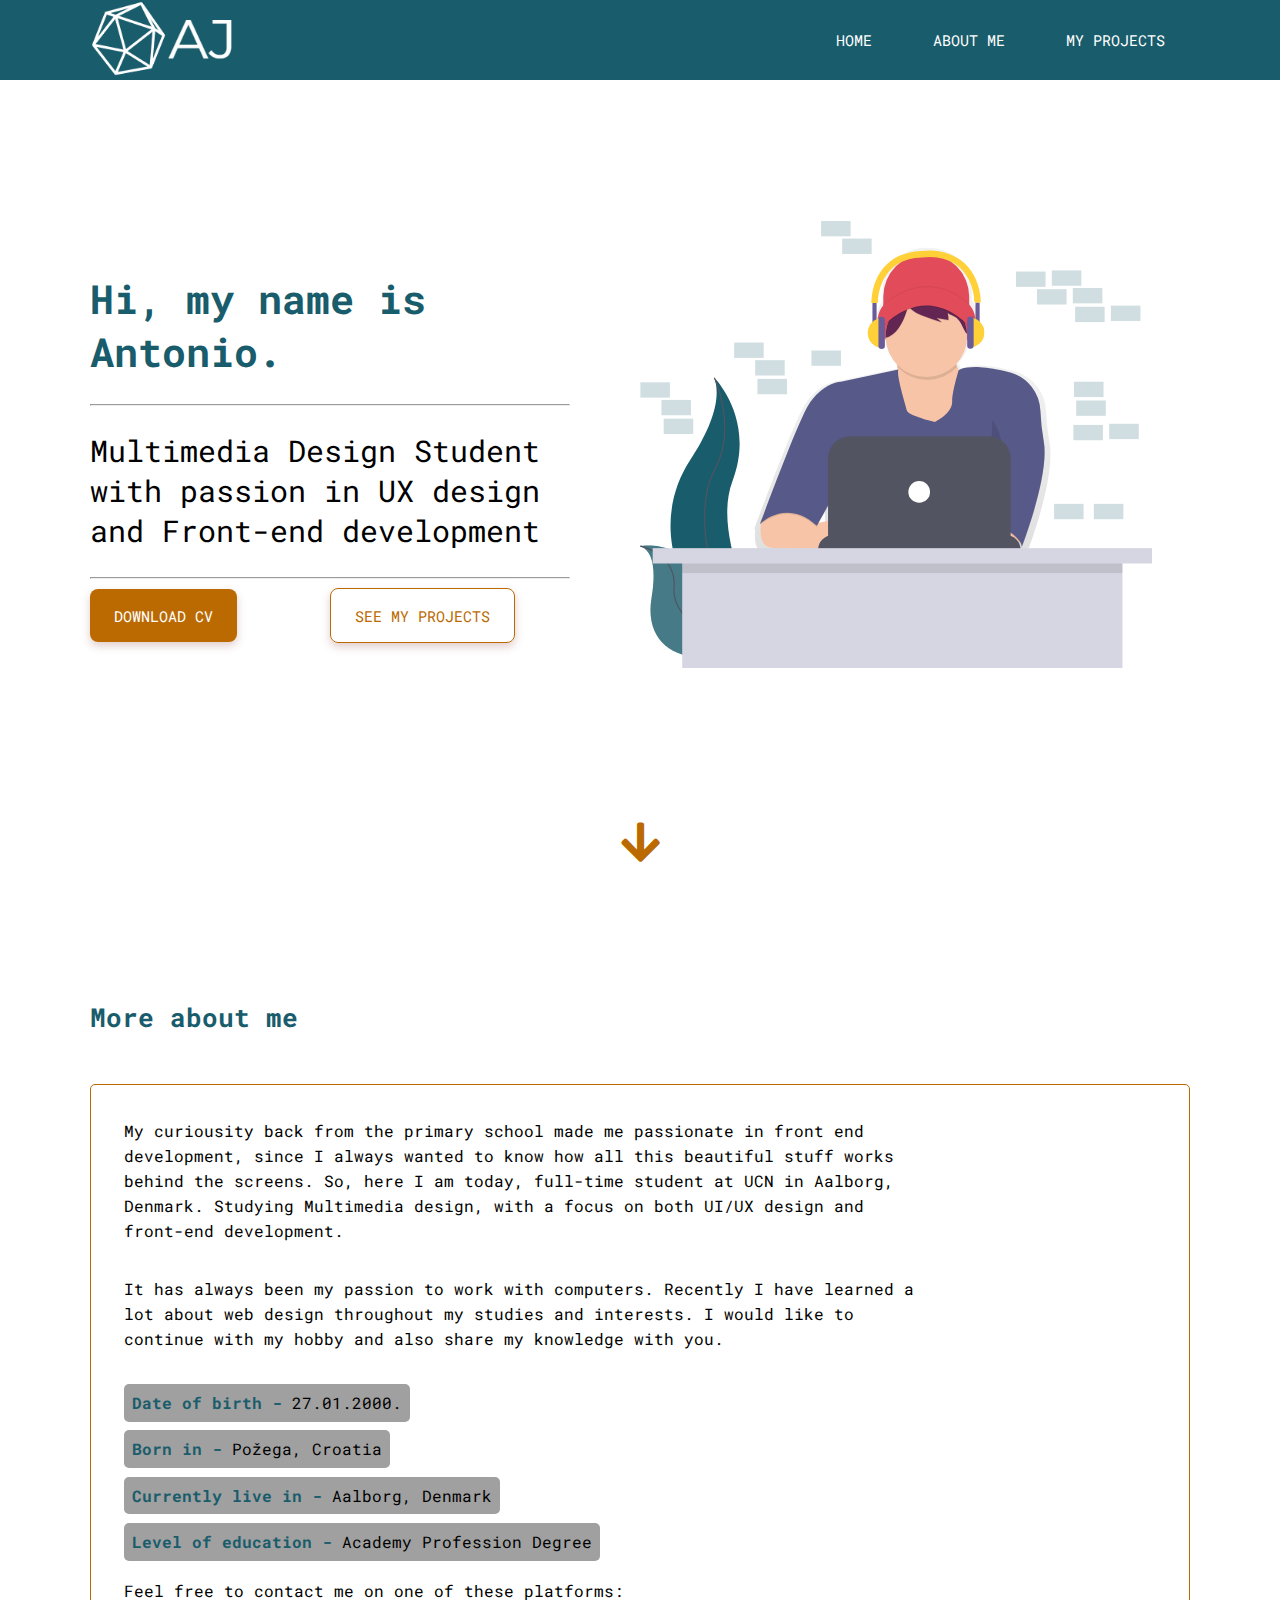
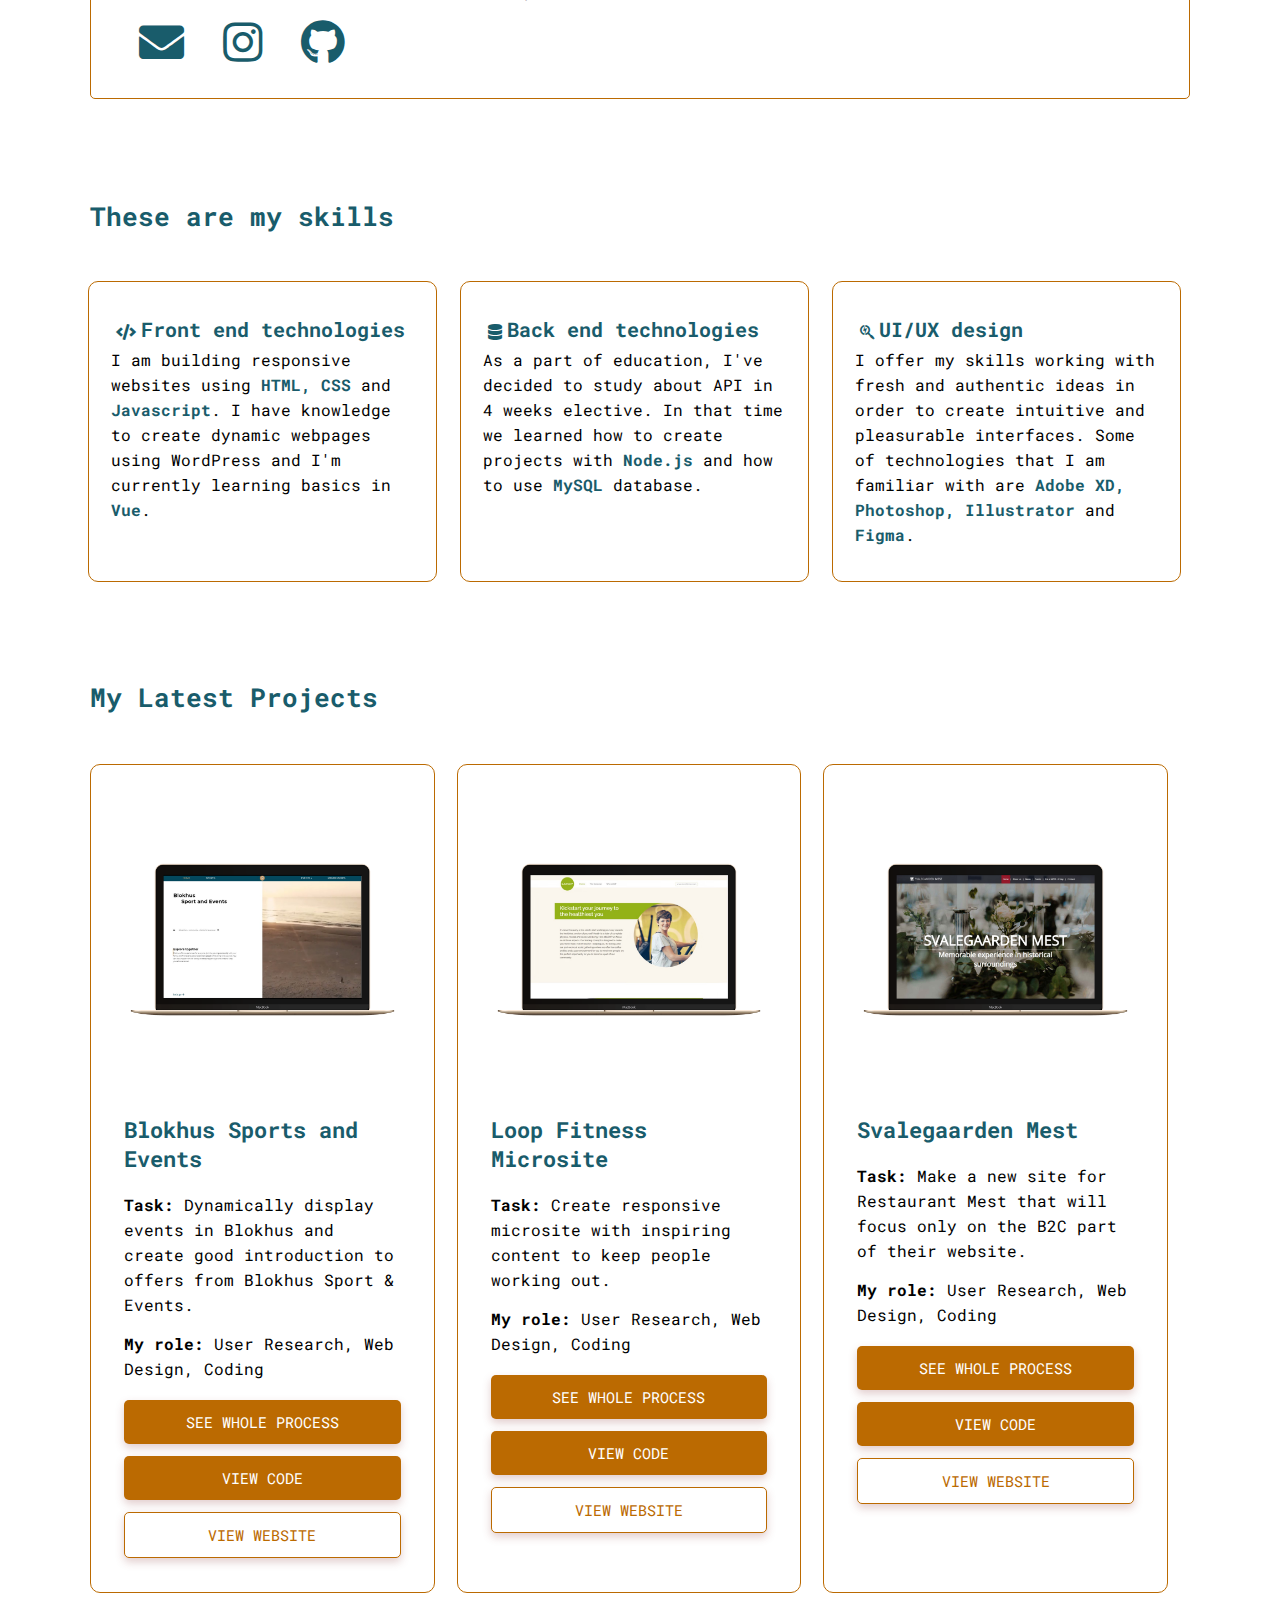
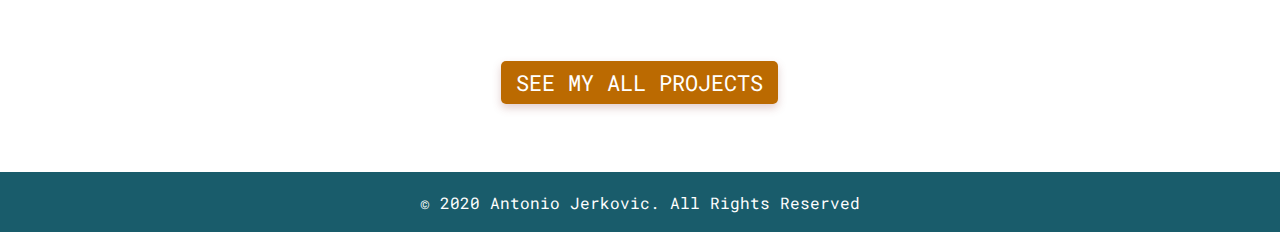
<file: index.html>
<!DOCTYPE html>
<html lang="en">

<head>
  <meta charset="UTF-8" />
  <meta name="viewport" content="width=device-width, initial-scale=1.0" />
  <meta name="description"
    content="Specializing in responsive designs, custom and dynamic web solutions with the help of HTML5, CSS3, JavaScript and WordPress!" />
  <link rel="shortcut icon" href="assets/images/tablogo.png" type="image/x-icon" width="16" height="16">
  <link href="https://fonts.googleapis.com/css2?family=Roboto+Mono&display=swap" rel="stylesheet" />
  <link href="https://fonts.googleapis.com/css2?family=Russo+One&display=swap" rel="stylesheet" />
  <link rel="stylesheet" href="assets/styles/all.css" type="text/css" />
  <link rel="stylesheet" href="assets/styles/styles.css" />
  <script src="assets/scripts/main.js" defer></script>
  <link href="https://fonts.googleapis.com/css?family=Open+Sans&display=swap" rel="stylesheet" />
  <title>Antonio | portfolio</title>
</head>

<body>
  <header>
    <div id="menuButtonWrapper"><a class="btn" onclick="menuOn();return false" href="#"><i
          class="fas fa-bars fa-2x"></i></a></div>
    <nav>
      <div id="menuCloseButtonWrapper"><a class="btn btn2" onclick="menuOff();return false" href="#"><i
            class="fas fa-bars fa-2x"></i></a></div>
      <div class="flex nav_space">
        <ul class="logodiv">
          <li class="logo"> <a href="index.html"> <img src="assets/images/logo.png" alt="logo"></a></li>
        </ul>
        <ul>
          <li class="pc_none"><a href="index.html"> <img src="assets/images/logo.png" alt="logo"></a></li>
          <li><a class="active" href="index.html">Home</a></li>
          <li class="mobile_none"><a href="index.html#about_me">about me</a></li>
          <li class="mobile_none"><a href="index.html#my_latest_projects">my projects</a>
            <ul>
              <li><a href="blokhus_project.html">Blokhus</a></li>
              <li><a href="loop_project.html">Loop Microsite</a></li>
              <li><a href="svale_project.html">Svalegaarden Mest</a></li>
              <li><a href="forum_project.html">Forex Forum</a></li>
            </ul>
          </li>
          <li class="pc_none"><a href="projects.html">my projects</a>
          </li>
        </ul>
      </div>
    </nav>
    <div class="flex">

      <section class="hero">
        <h1>Hi, my name is Antonio.</h1>
        <hr class="hr1" />
        <p>
          Multimedia Design Student with passion in UX design and Front-end
          development
        </p>
        <hr class="hr1" />
        <div class="hero_buttons_container flex">
          <div class="button_hero">
            <a class="download_cv_button cv_btn_hover" target="blank" href="assets/images/Antonio_CV.pdf">Download
              CV</a>
          </div>
          <div class="button_hero button_hero2">
            <a class="see_my_projects_button" href="index.html#my_latest_projects">See my projects</a>
          </div>
        </div>
      </section>
      <section class="hero_image">
        <img src="assets/images/heronew.svg" alt="">
      </section>
    </div>
    <div class="arrow-wrapper">
      <a href="#about_me">
        <i id="arrow-down-pause" class="fas fa-arrow-down fa-3x"></i>
      </a>
    </div>
  </header>
  <main>
    <section class="about_me" id="about_me">
      <h2>More about me</h2>
      <div class="about_me_info">
        <p class="about_me_intro">
          My curiousity back from the primary school made me passionate in
          front end development, since I always wanted to know how all this
          beautiful stuff works behind the screens. So, here I am today,
          full-time student at UCN in Aalborg, Denmark. Studying Multimedia
          design, with a focus on both UI/UX design and front-end development.
        </p>
        <p class="about_me_intro_two">
          It has always been my passion to work with computers. Recently I
          have learned a lot about web design throughout my studies and
          interests. I would like to continue with my hobby and also share my
          knowledge with you.
        </p>
        <div class="info_list">
          <ul>
            <li>
              <div class="info_item">
                <label class="label_container">
                  <label class="left_label"> Date of birth - </label>
                  <label class="right_label"> 27.01.2000. </label>
                </label>
              </div>
            </li>
            <li>
              <div class="info_item">
                <label class="label_container">
                  <label class="left_label"> Born in - </label>
                  <label class="right_label"> Požega, Croatia </label>
                </label>
              </div>
            </li>
            <li>
              <div class="info_item">
                <label class="label_container">
                  <label class="left_label"> Currently live in - </label>
                  <label class="right_label">Aalborg, Denmark</label>
                </label>
              </div>
            </li>
            <li>
              <div class="info_item">
                <label class="label_container">
                  <label class="left_label"> Level of education - </label>
                  <label class="right_label">
                    Academy Profession Degree
                  </label>
                </label>
              </div>
            </li>
          </ul>
          <div class="about_me_social">
            <p>Feel free to contact me on one of these platforms:</p>
            <div class="about_me_social_icon">
              <a href="mailto:antonio.jera10@gmail.com">
                <i class="fas fa-envelope fa-3x"></i>
              </a>
              <a href="https://www.instagram.com/antonio00232/" target="_blank">
                <i class="fab fa-instagram fa-3x"></i>
              </a>
              <a href="https://github.com/Kizza00232Jera?tab=repositories" target="_blank">
                <i class="fab fa-github fa-3x"></i>
              </a>
            </div>
          </div>
        </div>
      </div>
    </section>
    <section class="my_skills" id="my_skills">
      <h2>These are my skills</h2>
      <div class="flex my_skills_neg_mar">
        <article id="skill_one">
          <div class="skill_headline">
            <div>
              <i class="fas fa-code"></i>
            </div>
            <h3>Front&nbsp;end&nbsp;technologies</h3>
          </div>
          <p>
            I am building responsive websites using <span class="highlight">HTML, CSS</span> and <span
              class="highlight">Javascript</span>.
            I have knowledge to create dynamic webpages using <span class="highlight"> </span> WordPress and
            I'm currently learning basics in <span class="highlight">Vue</span>.
          </p>
        </article>
        <article id="skill_one">
          <div class="skill_headline">
            <div>
              <i class="fas fa-database"></i>
            </div>
            <h3>Back&nbsp;end&nbsp;technologies</h3>
          </div>
          <p>
            As a part of education, I've decided to study about API in 4 weeks
            elective. In that time we learned how to create projects with
            <span class="highlight"> Node.js</span> and how to use <span class="highlight">MySQL</span> database.
          </p>
        </article>
        <article id="skill_one">
          <div class="skill_headline">
            <div>
              <i class="fab fa-searchengin"></i>
            </div>
            <h3>UI/UX&nbsp;design</h3>
          </div>
          <p>
            I offer my skills working with fresh and authentic ideas in order
            to create intuitive and pleasurable interfaces. Some of
            technologies that I am familiar with are <span class="highlight">Adobe XD, Photoshop, Illustrator</span> and
            <span class="highlight">Figma</span>.
          </p>
        </article>
      </div>
    </section>

    <section class="my_latest_projects" id="my_latest_projects">
      <h2>My Latest Projects</h2>

      <div class="flex">

        <div class="project_information">
          <div class="project_img">
            <div class="project_img_img">
              <img src=" assets/images/blokhus.png " alt=" Project two " />
            </div>
          </div>
          <a href="blokhus_project.html">
            <h3>Blokhus Sports and Events </h3>
          </a>
          <p>
            <strong>Task:</strong> Dynamically display events in Blokhus and create good introduction to offers from
            Blokhus Sport & Events.
          </p>
          <p><strong>My role:</strong> User Research, Web Design, Coding</p>
          <div class="case_btn">
            <a href="blokhus_project.html">See whole process</a>
            <a href=" https://github.com/Kizza00232Jera/Blokhus_website.git" target="_blank">view code</a>
            <a class="project_website" href="https://kizza00232jera.github.io/Blokhus_website/" target="_blank">view
              website</a>
          </div>
        </div>

        <div class="project_information">
          <div class="project_img">
            <div class="project_img_img">
              <img src=" assets/images/loop.png " alt=" Project two " />
            </div>
          </div>
          <a href="loop_project.html">
            <h3>Loop Fitness Microsite</h3>
          </a>
          <p>
            <strong>Task:</strong> Create responsive microsite with inspiring content to keep people working out.
          </p>
          <p><strong>My role:</strong> User Research, Web Design, Coding</p>
          <div class="case_btn">
            <a href="loop_project.html">See whole process</a>
            <a href=" https://github.com/Kizza00232Jera/loop_website.git" target="_blank">view code</a>
            <a class="project_website" href="https://kizza00232jera.github.io/loop_website/ " target="_blank">view
              website</a>
          </div>
        </div>

        <div class="project_information">
          <div class="project_img">
            <div class="project_img_img">
              <img src=" assets/images/svale.png " alt=" Project two " />
            </div>
          </div>
          <a href="svale_project.html">
            <h3>Svalegaarden Mest</h3>
          </a>
          <p>
            <strong>Task:</strong> Make a new site for Restaurant Mest that
            will focus only on the B2C part of their website.
          </p>
          <p><strong>My role:</strong> User Research, Web Design, Coding</p>
          <div class="case_btn">
            <a href="svale_project.html">See whole process</a>
            <a href="https://github.com/Kizza00232Jera/Svalegaarden_Mest.git " target="_blank">view code</a>
            <a class="project_website" href=" https://kizza00232jera.github.io/Svalegaarden_Mest/ " target="_blank">view
              website</a>
          </div>
        </div>

        <div class="project_information pc_none">
          <div class="project_img">
              <div class="project_img_img">
                  <img src=" assets/images/forex.png " alt=" Project two " />
              </div>
          </div>
          <a href="forum_project.html">
              <h3>Forex Forum</h3>
          </a>
          <p>
              <strong>Task:</strong> Make a fully custom API solution. Forum where users can post, comment and
              view profiles.
          </p>
          <p><strong>My role:</strong> User Research, Web Design, Coding</p>
          <div class="case_btn">
              <a  href="forum_project.html" target="_blank">See whole process</a>
              <a href=" https://github.com/Kizza00232Jera/forex_forum.git " target="_blank">view code</a>
              <a class="project_website gray_btn" href="https://kizza00232jera.github.io/forex_forum/ "
                  target="_blank">view website</a>
          </div>
      </div>
        <!--
          https://kizza00232jera.github.io/forex_forum/ 
          https://kizza00232jera.github.io/Svalegaarden_Mest/
          https://kizza00232jera.github.io/musicfestival/
          https://kizza00232jera.github.io/loop_website/
          https://kizza00232jera.github.io/Blokhus_website/
          https://kizza00232jera.github.io/diabetic_webapp/
          -->

      </div>

      <div class="all_projects_btn">
        <a href=" projects.html ">See my all projects</a>
      </div>
    </section>
  </main>
  <footer class="footer">
    <p>© 2020 Antonio Jerkovic. All Rights Reserved</p>
  </footer>
</body>

</html>
</file>
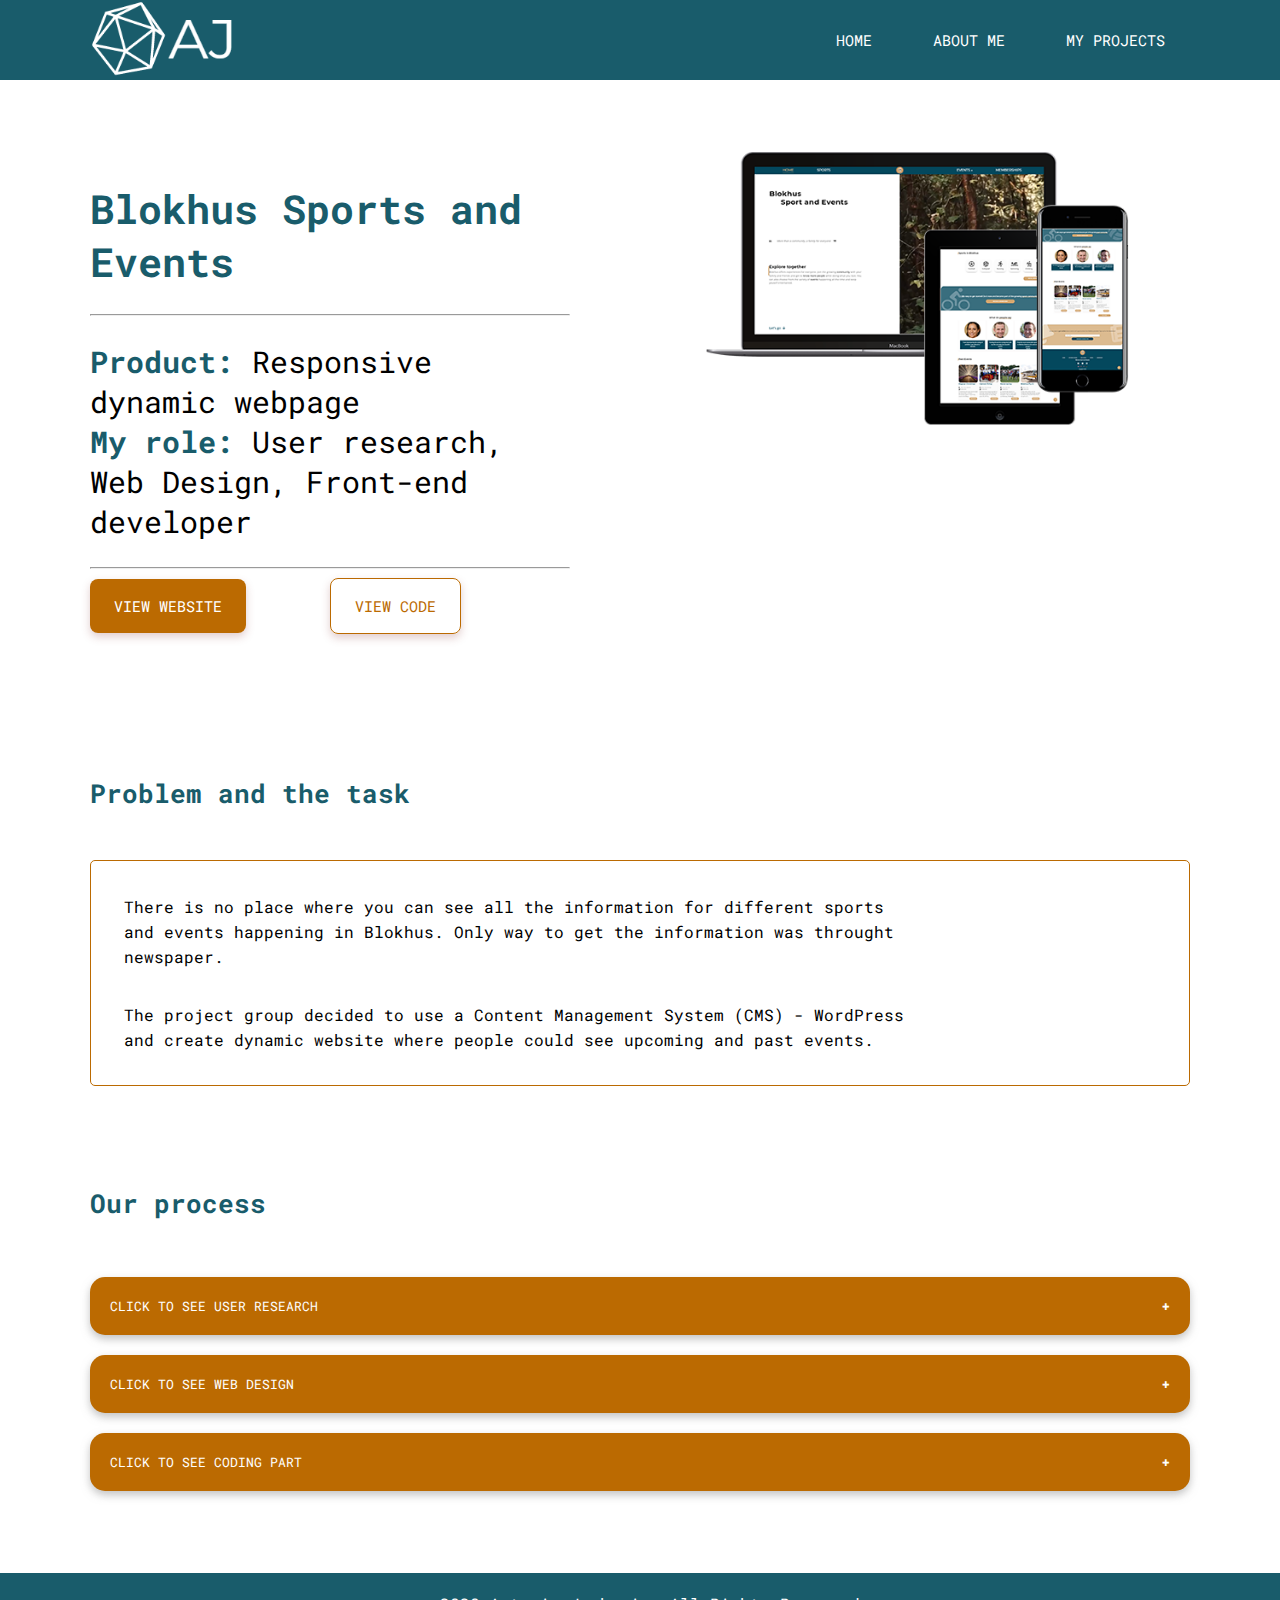
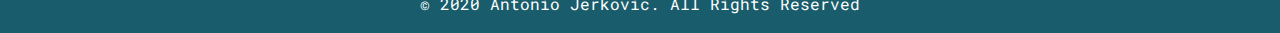
<file: blokhus_project.html>
<!DOCTYPE html>
<html lang="en">

<head>
  <meta charset="UTF-8" />
  <meta name="viewport" content="width=device-width, initial-scale=1.0" />
  <meta name="description"
    content="Specializing in responsive designs, custom and dynamic web solutions with the help of HTML5, CSS3, JavaScript and WordPress!" />
  <link rel="shortcut icon" href="assets/images/tablogo.png" type="image/x-icon" width="16" height="16" />
  <link href="https://fonts.googleapis.com/css2?family=Roboto+Mono&display=swap" rel="stylesheet" />
  <link href="https://fonts.googleapis.com/css2?family=Russo+One&display=swap" rel="stylesheet" />
  <link rel="stylesheet" href="assets/styles/all.css" type="text/css" />
  <link rel="stylesheet" href="assets/styles/styles.css" />
  <script src="assets/scripts/main.js" defer></script>
  <script src="assets/scripts/roletoggle.js" defer></script>
  <link href="https://fonts.googleapis.com/css?family=Open+Sans&display=swap" rel="stylesheet" />
  <title>Antonio | portfolio</title>
</head>

<body class="projects_process_details">
  <header>
    <div id="menuButtonWrapper">
      <a class="btn" onclick="menuOn();return false" href="#"><i class="fas fa-bars fa-2x"></i></a>
    </div>
    <nav>
      <div id="menuCloseButtonWrapper">
        <a class="btn btn2" onclick="menuOff();return false" href="#"><i class="fas fa-bars fa-2x"></i></a>
      </div>
      <div class="flex nav_space">
        <ul class="logodiv">
          <li class="logo">
            <a href="index.html">
              <img src="assets/images/logo.png" alt="logo" /></a>
          </li>
        </ul>
        <ul>
          <li class="pc_none"><a href="index.html"> <img src="assets/images/logo.png" alt="logo"></a></li>
          <li><a class="active" href="index.html">Home</a></li>
          <li class="mobile_none"><a href="index.html#about_me">about me</a></li>
          <li class="mobile_none"> <a href="projects.html">my projects</a>
            <ul>
              <li><a href="blokhus_project.html">Blokhus</a></li>
              <li><a href="loop_project.html">Loop Microsite</a></li>
              <li><a href="svale_project.html">Svalegaarden Mest</a></li>
              <li><a href="forum_project.html">Forex Forum</a></li>
            </ul>
          </li>
          <li class="pc_none"><a href="projects.html">my projects</a></li>
        </ul>
      </div>
    </nav>
    <div class="flex">
      <section class="hero">
        <h1>Blokhus Sports and Events</h1>
        <hr class="hr1" />
        <p>
          <span class="highlight">Product:</span> Responsive dynamic webpage
        </p>
        <p>
          <span class="highlight">My role:</span> User research, Web Design,
          Front-end developer
        </p>
        <hr class="hr1" />
        <div class="hero_buttons_container flex">
          <div class="button_hero">
            <a class="download_cv_button cv_btn_hover" href="https://kizza00232jera.github.io/Blokhus_website/">View
              website</a>
          </div>
          <div class="button_hero button_hero2">
            <a class="see_my_projects_button" href="https://github.com/Kizza00232Jera/Blokhus_website.git">View Code</a>
          </div>
        </div>
      </section>
      <section class="hero_image">
        <img src="assets/images/blokhus/blokhus.png" alt="blokhus_hero_image" />
      </section>
    </div>
  </header>
  <main>
    <section class="about_me">
      <h2>Problem and the task</h2>
      <div class="about_me_info">
        
        <p class="about_me_intro">
         There is no place where you can see all the information for different sports and events happening in Blokhus. Only way to get the information was throught newspaper. 
        </p>
      
        <p class="about_me_intro_two">
          The project group decided to use a Content Management System (CMS) -
          WordPress and create dynamic website where people could see upcoming and past events.
        </p>
      </div>
    </section>
    <section class="about_me my_roles">
      <h2>Our process</h2>
      <div class="faq_container">
        <button class="toggleproject">Click to see User Research</button>
        <div class="answer_box">
          <div class="for_slideshow">
            <p class="highlight">Interview Guide:</p>
            <img src="assets/images/blokhus/blokhus_interview_guide.png" alt="" />
          </div>
          <div class="for_slideshow">
            <p class="highlight">Empathy map</p>
            <img src="assets/images/blokhus/blokhus_empathy_map.jpg" alt="" />
          </div>
          <div class="for_slideshow">
            <p class="highlight">Persona 1:</p>
            <img src="assets/images/blokhus/blokhus_persona1.png" alt="" />
          </div>
          <div class="for_slideshow">
            <p class="highlight">Persona 1, Situations and scenarios:</p>
            <img src="assets/images/blokhus/blokhus_persona1scen.png" alt="" />
          </div>
          <div class="for_slideshow">
            <p class="highlight">Persona 2</p>
            <img src="assets/images/blokhus/blokhus_persona2.png" alt="" />
          </div>
          <div class="for_slideshow">
            <p class="highlight">Persona 2, Situation and scenario</p>
            <img src="assets/images/blokhus/blokhus_persona2scen.png" alt="" />
          </div>
        </div>

        <button class="toggleproject">Click to see Web Design</button>

        <div class="answer_box">
          <p>
            We started prototyping in multiple iterations moving progressively
            rom low-fidelity prototypes(sketches) to high-fidelity prototypes.
            Visual hierarchy and the overall layout was tested using 5-second
            test. We used Figma as a development tool because it provides
            shared artboards where it can be collaborated. For building the
            product, atomic design was used to structure the layout and
            elements in the page.
          </p>
          <div class="for_slideshow">
            <p class="highlight">Low Fidelity prototype</p>
            <img src="assets/images/blokhus/blokhus_lowfi.png" alt="" />
          </div>
          <div class="for_slideshow">
            <p class="highlight">High Fidelity prototype</p>
            <img src="assets/images/blokhus/blokhus_hifi.png" alt="" />
          </div>
        </div>

        <button class="toggleproject">Click to see Coding part</button>

        <div class="answer_box">
          <p>
            HTML, CSS and JavaScript are used, as well as headless CMS
            (WordPress) for building structure of articles. There was focus on
            the on-site and off-site SEO which we tried to improve by creating
            content with relevant keywords, availability to update or add more
            content(to give visitors reason to keep coming back), having
            content with proper headings, optimized images, font sizes and
            typography, and making page responsive for different screen sizes
            and devices with meta tags included on every page. At the end, we
            validated the code, tested its readability and page reloading
            speed.
          </p>
          <div class="for_slideshow">
            <p class="highlight">Fetching data from WordPress</p>
            <img src="assets/images/blokhus/blokhus_code1.png" alt="" />
          </div>
          <div class="for_slideshow">
            <p class="highlight">Dynamically rendering articles on the website</p>
            <img src="assets/images/blokhus/blokhus_code2.png" alt="" />
          </div>
          <div class="for_slideshow">
            <p class="highlight">Making Slider for the pictures on each article</p>
            <img src="assets/images/blokhus/blokhus_code3.png" alt="" />
          </div>
        </div>
      </div>
    </section>
  </main>
  <footer class="footer">
    <p>© 2020 Antonio Jerkovic. All Rights Reserved</p>
  </footer>
</body>

</html>
</file>
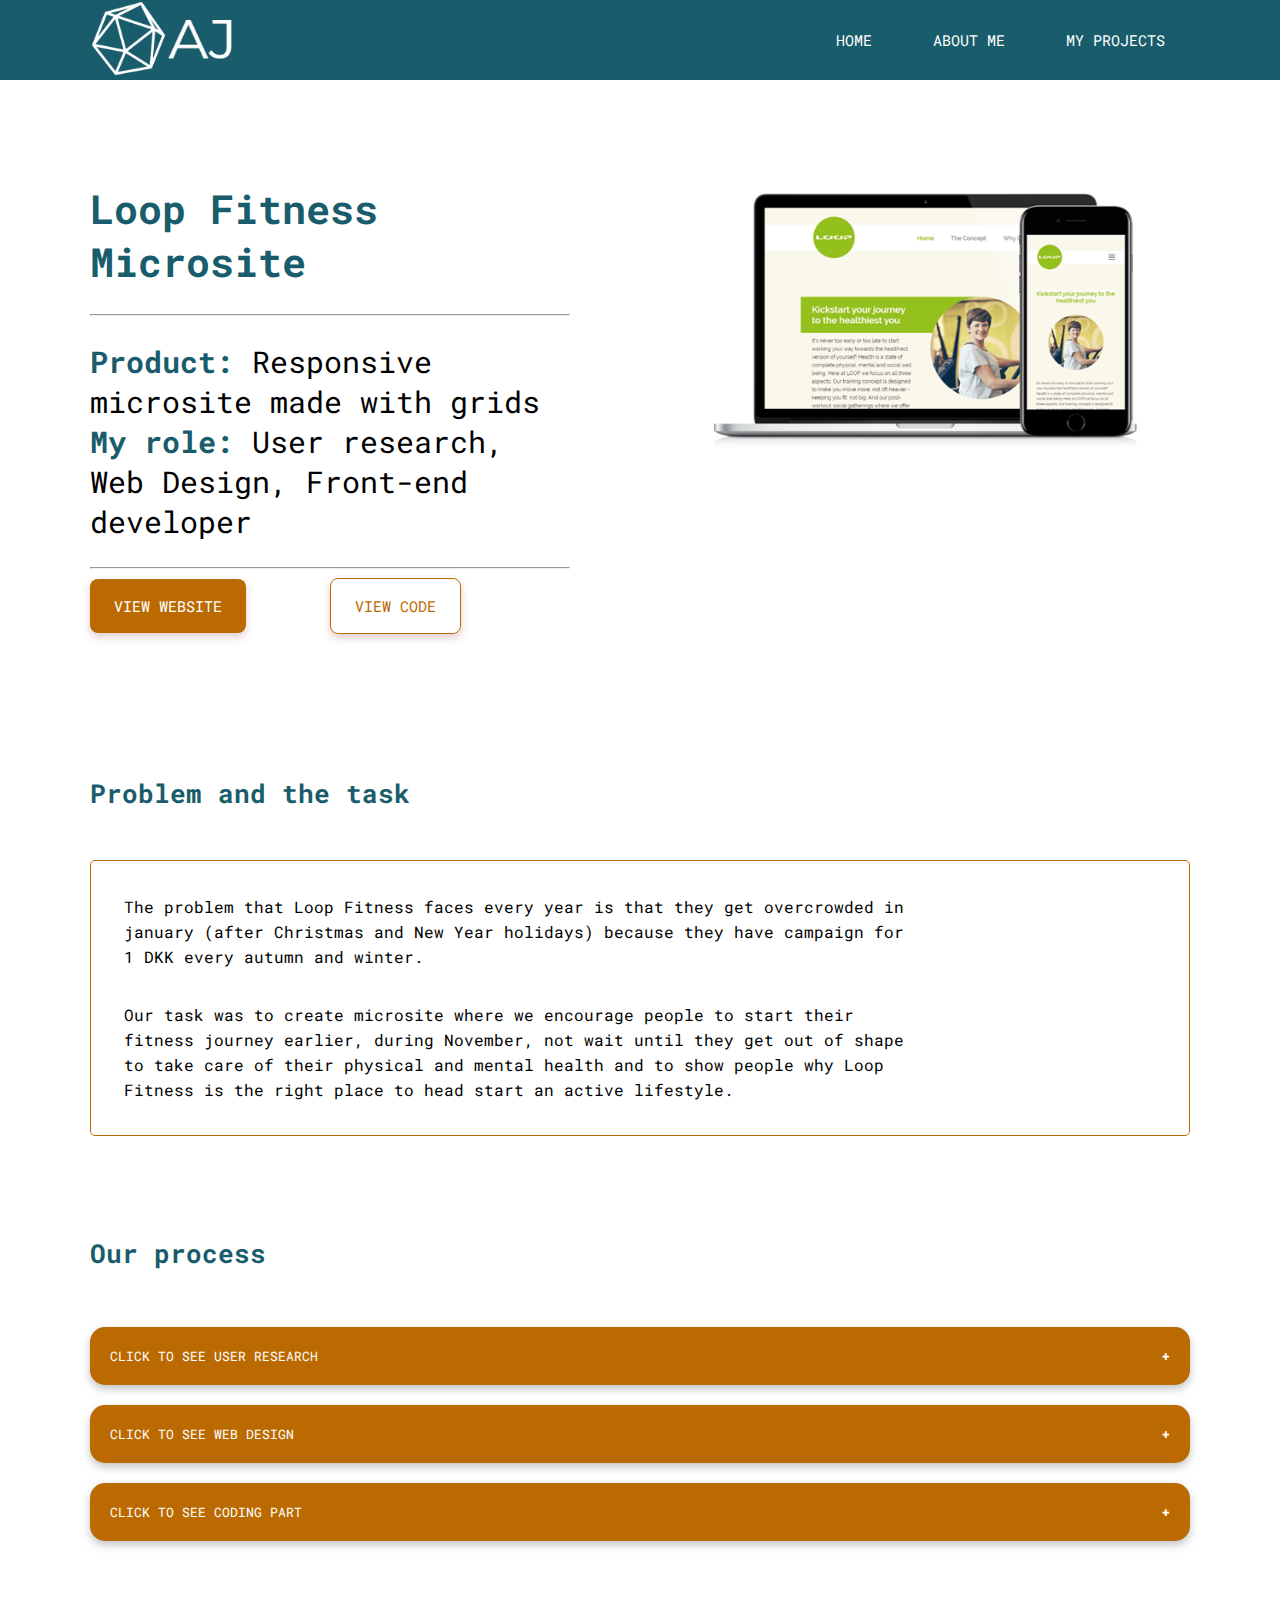
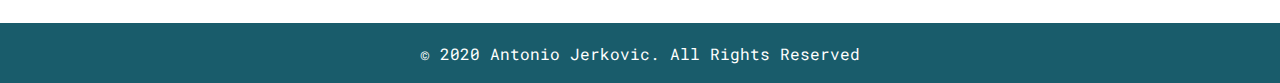
<file: loop_project.html>
<!DOCTYPE html>
<html lang="en">

<head>
  <meta charset="UTF-8" />
  <meta name="viewport" content="width=device-width, initial-scale=1.0" />
  <meta name="description"
    content="Specializing in responsive designs, custom and dynamic web solutions with the help of HTML5, CSS3, JavaScript and WordPress!" />
  <link rel="shortcut icon" href="assets/images/tablogo.png" type="image/x-icon" width="16" height="16" />
  <link href="https://fonts.googleapis.com/css2?family=Roboto+Mono&display=swap" rel="stylesheet" />
  <link href="https://fonts.googleapis.com/css2?family=Russo+One&display=swap" rel="stylesheet" />
  <link rel="stylesheet" href="assets/styles/all.css" type="text/css" />
  <link rel="stylesheet" href="assets/styles/styles.css" />
  <script src="assets/scripts/main.js" defer></script>
  <script src="assets/scripts/roletoggle.js" defer></script>
  <link href="https://fonts.googleapis.com/css?family=Open+Sans&display=swap" rel="stylesheet" />
  <title>Antonio | portfolio</title>
</head>

<body class="projects_process_details loop_process_page">
  <header>
    <div id="menuButtonWrapper">
      <a class="btn" onclick="menuOn();return false" href="#"><i class="fas fa-bars fa-2x"></i></a>
    </div>
    <nav>
      <div id="menuCloseButtonWrapper">
        <a class="btn btn2" onclick="menuOff();return false" href="#"><i class="fas fa-bars fa-2x"></i></a>
      </div>
      <div class="flex nav_space">
        <ul class="logodiv">
          <li class="logo">
            <a href="index.html">
              <img src="assets/images/logo.png" alt="logo" /></a>
          </li>
        </ul>
        <ul>
          <li class="pc_none"><a href="index.html"> <img src="assets/images/logo.png" alt="logo"></a></li>
          <li><a class="active" href="index.html">Home</a></li>
          <li class="mobile_none"><a href="index.html#about_me">about me</a></li>
          <li class="mobile_none">
            <a href="projects.html">my projects</a>
            <ul>
              <li><a href="blokhus_project.html">Blokhus</a></li>
              <li><a href="loop_project.html">Loop Microsite</a></li>
              <li><a href="svale_project.html">Svalegaarden Mest</a></li>
              <li><a href="forum_project.html">Forex Forum</a></li>                           
            </ul>
          </li>
          <li class="pc_none"><a href="projects.html">my projects</a></li>
        </ul>
      </div>
    </nav>
    <div class="flex">
      <section class="hero">
        <h1>Loop Fitness Microsite</h1>
        <hr class="hr1" />
        <p>
          <span class="highlight">Product:</span> Responsive microsite made with grids
        </p>
        <p>
          <span class="highlight">My role:</span> User research, Web Design,
          Front-end developer
        </p>
        <hr class="hr1" />
        <div class="hero_buttons_container flex">
          <div class="button_hero">
            <a class="download_cv_button cv_btn_hover" href="https://kizza00232jera.github.io/loop_website/ ">View
              website</a>
          </div>
          <div class="button_hero button_hero2">
            <a class="see_my_projects_button" href="https://kizza00232jera.github.io/loop_website/ ">View Code</a>
          </div>
        </div>
      </section>
      <section class="hero_image">
        <img src="assets/images/loop/loop-screen.png" alt="loop_hero_image" />
      </section>
    </div>
  </header>
  <main>
    <section class="about_me">
      <h2>Problem and the task</h2>
      <div class="about_me_info">
        <p class="about_me_intro">
          The problem that Loop Fitness faces every year is that they get
          overcrowded in january (after Christmas and New Year holidays)
          because they have campaign for 1 DKK every autumn and winter.
        </p>
        <p class="about_me_intro_two">
          Our task was to create microsite where we encourage people to start
          their fitness journey earlier, during November, not wait until they
          get out of shape to take care of their physical and mental health
          and to show people why Loop Fitness is the right place to head start
          an active lifestyle.
        </p>
      </div>
    </section>
    <section class="about_me my_roles">
      <h2>Our process</h2>
      <div class="faq_container">
        <button class="toggleproject">Click to see User Research</button>
        <div class="answer_box">
       
          <div class="for_slideshow">
            <p class="highlight">Interview Guide(for people who workout):</p>
            <img src="assets/images/loop/loop_interview1.png" alt="" />
          </div>
          <div class="for_slideshow">
            <p class="highlight">
              Interview Guide(for people who do not workout):
            </p>
            <img src="assets/images/loop/loop_interview2.png" alt="" />
          </div>
        </div>

        <button class="toggleproject">Click to see Web Design</button>

        <div class="answer_box">
          <p>
            We started design process by brainstorming session where we all
            came up with layout ideas in form of paper prototypes (sketches)
            and wireframes in Adobe XD. After that we combined our ideas into
            one high-fidelity prototype. The color palette was taken from Loop
            Fitness' main website and the navigation was also inspired by what
            they already had at that time. We also decided to have part
            dedicated to the Christmas.
          </p>
          <div class="for_slideshow">
            <p class="highlight">High Fidelity prototype</p>
            <img src="assets/images/loop/loop_lowfi.png" alt="" />
          </div>
        </div>

        <button class="toggleproject">Click to see Coding part</button>

        <div class="answer_box">
          <p>
            All the content was organized in a grid system. The grid consisted of two big columns for the image and text
            with a gap between and empty space before and after the content.
          </p>
          <div class="for_slideshow">
            <p class="highlight">Grid</p>
            <img src="assets/images/loop/loop_code1.png" alt="" />
          </div>
          <div class="for_slideshow">
            <p class="highlight">Grid</p>
            <img src="assets/images/loop/loop_code2.png" alt="" />
          </div>
          <div class="for_slideshow">
            <p class="highlight">Grid</p>
            <img src="assets/images/loop/loop_code3.png" alt="" />
          </div>
        </div>
      </div>
    </section>
  </main>
  <footer class="footer">
    <p>© 2020 Antonio Jerkovic. All Rights Reserved</p>
  </footer>
</body>

</html>
</file>
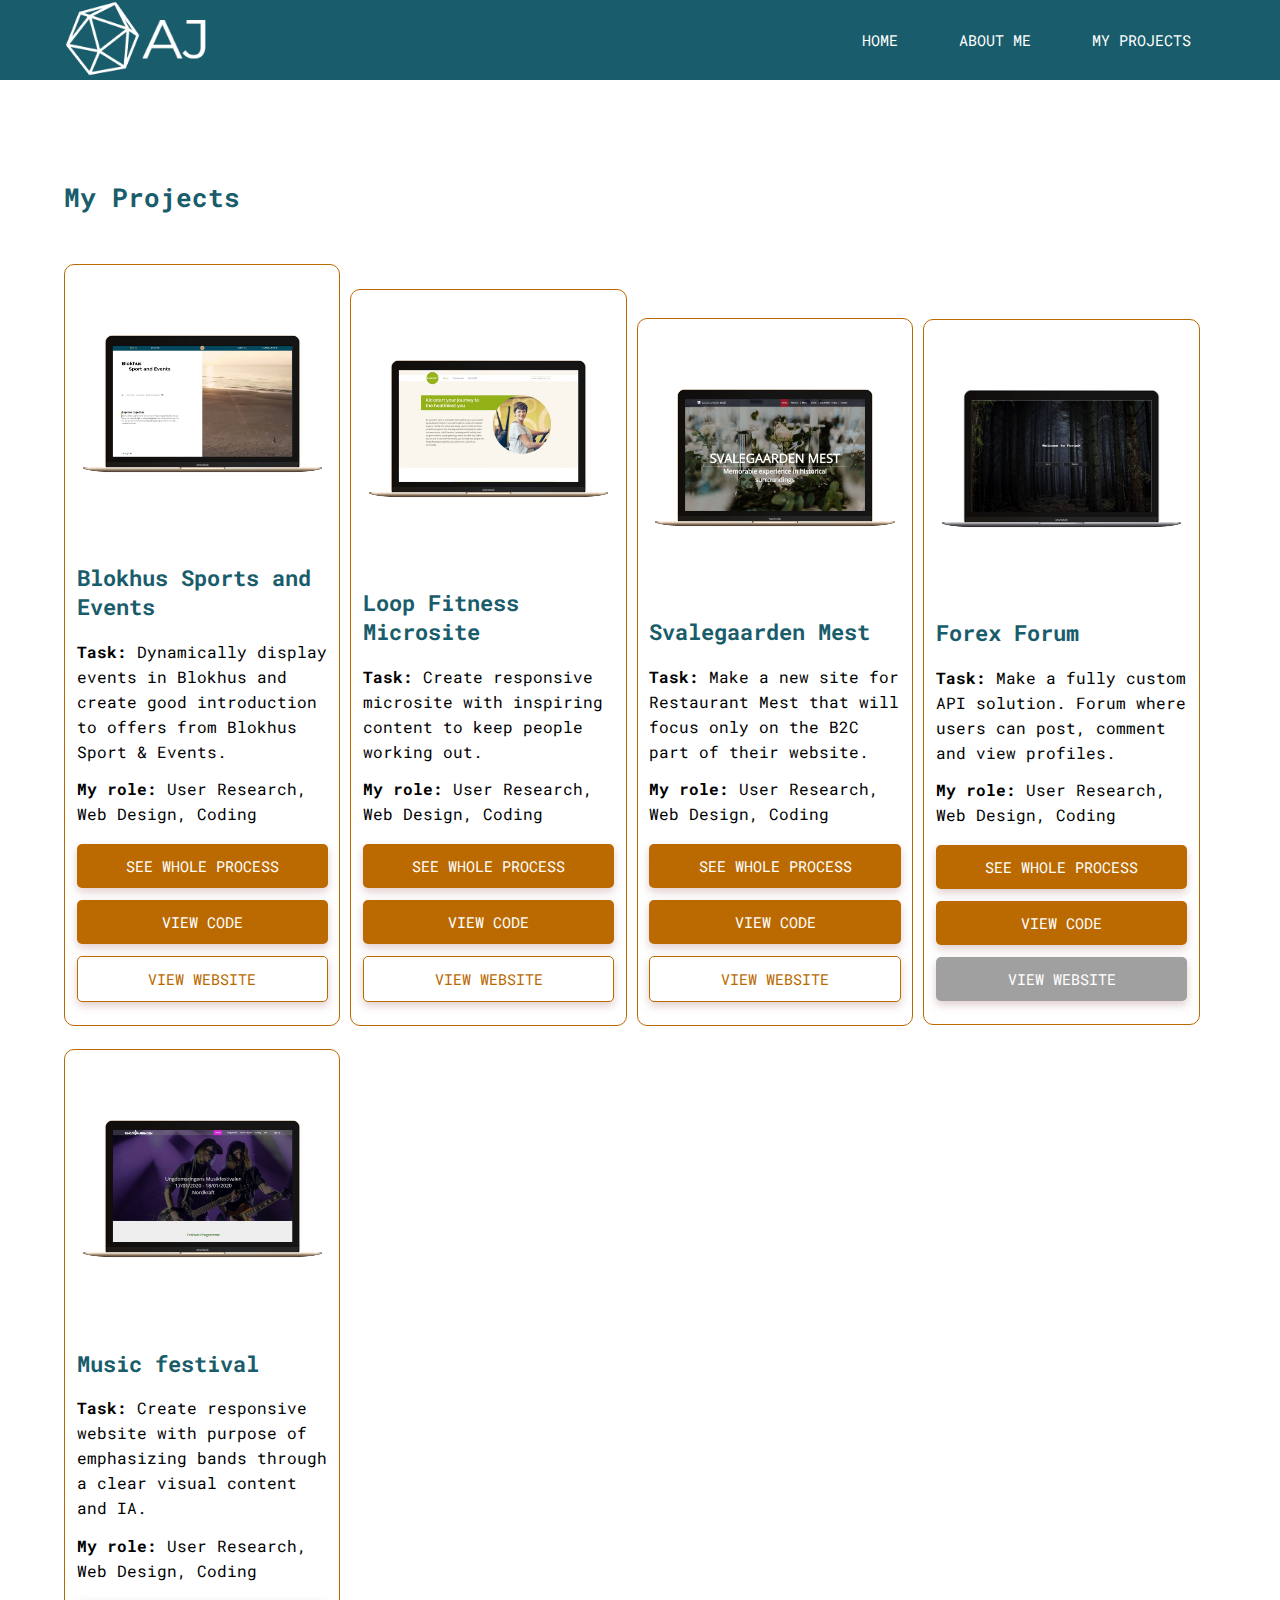
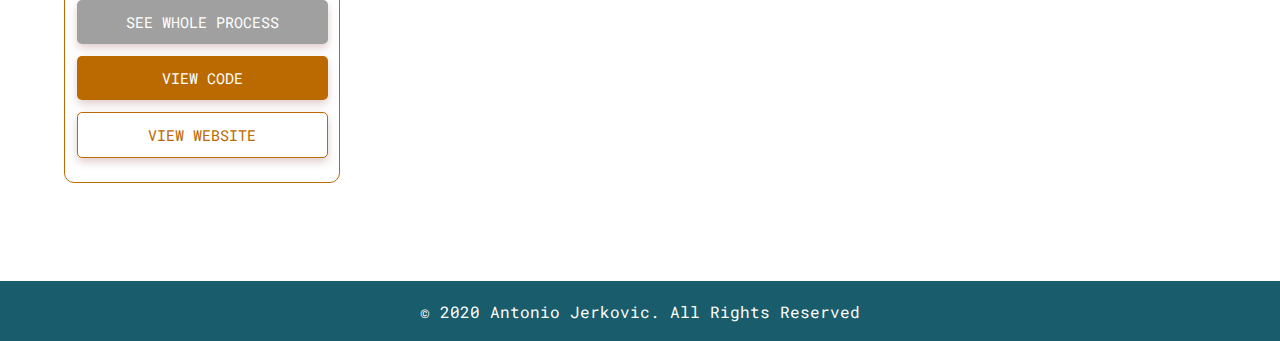
<file: projects.html>
<!DOCTYPE html>
<html lang="en">

<head>
    <meta charset="UTF-8" />
    <meta name="viewport" content="width=device-width, initial-scale=1.0" />
    <meta name="description"
        content="Specializing in responsive designs, custom and dynamic web solutions with the help of HTML5, CSS3, JavaScript and WordPress!" />
    <link rel="shortcut icon" href="assets/images/tablogo.png" type="image/x-icon" width="16" height="16">
    <link href="https://fonts.googleapis.com/css2?family=Roboto+Mono&display=swap" rel="stylesheet" />
    <link href="https://fonts.googleapis.com/css2?family=Russo+One&display=swap" rel="stylesheet" />
    <link rel="stylesheet" href="assets/styles/all.css" type="text/css" />
    <link rel="stylesheet" href="assets/styles/styles.css" />
    <script src="assets/scripts/main.js" defer></script>
    <link href="https://fonts.googleapis.com/css?family=Open+Sans&display=swap" rel="stylesheet" />
    <title>Antonio | projects</title>
</head>

<body class="projects_page">
    <header>
        <div id="menuButtonWrapper"><a class="btn" onclick="menuOn();return false" href="#"><i
                    class="fas fa-bars fa-2x"></i></a></div>
        <nav>
            <div id="menuCloseButtonWrapper"><a class="btn btn2" onclick="menuOff();return false" href="#"><i
                        class="fas fa-bars fa-2x"></i></a></div>
            <div class="flex nav_space">
                <ul class="logodiv">
                    <li class="logo"> <a href="index.html"> <img src="assets/images/logo.png" alt="logo"></a></li>
                </ul>
                <ul>
                    <li class="pc_none"><a href="index.html"> <img src="assets/images/logo.png" alt="logo"></a></li>
                    <li><a class="active" href="index.html">Home</a></li>
                    <li class="mobile_none"><a href="index.html#about_me">about me</a></li>
                    <li class="mobile_none"><a href="projects.html">my projects</a>
                        <ul>
                            <li><a href="blokhus_project.html">Blokhus</a></li>
                            <li><a href="loop_project.html">Loop Microsite</a></li>
                            <li><a href="svale_project.html">Svalegaarden Mest</a></li>
                            <li><a href="forum_project.html">Forex Forum</a></li>                           
                        </ul>
                    </li>
                    <li class="pc_none"><a href="projects.html">my projects</a>
                    </li>
                </ul>
            </div>
        </nav>
    </header>
    <main>
        <section class="my_latest_projects">
            <h2>My Projects</h2>

            <div class="flex">

                <div class="project_information">
                    <div class="project_img">
                        <div class="project_img_img">
                            <img src=" assets/images/blokhus.png " alt=" Project two " />
                        </div>
                    </div>
                    <a href="blokhus_project.html">
                        <h3>Blokhus Sports and Events </h3>
                    </a>
                    <p>
                        <strong>Task:</strong> Dynamically display events in Blokhus and create good introduction to
                        offers from Blokhus Sport & Events.
                    </p>
                    <p><strong>My role:</strong> User Research, Web Design, Coding</p>
                    <div class="case_btn">
                        <a href="blokhus_project.html">See whole process</a>
                        <a href=" https://github.com/Kizza00232Jera/Blokhus_website.git" target="_blank">view code</a>
                        <a class="project_website" href="https://kizza00232jera.github.io/Blokhus_website/"
                            target="_blank">view
                            website</a>
                    </div>
                </div>
            </div>

            <div class="project_information">
                <div class="project_img">
                    <div class="project_img_img">
                        <img src=" assets/images/loop.png " alt=" Project two " />
                    </div>
                </div>
                <a href="loop_project.html">
                    <h3>Loop Fitness Microsite</h3>
                </a>
                <p>
                    <strong>Task:</strong> Create responsive microsite with inspiring content to keep people working
                    out.
                </p>
                <p><strong>My role:</strong> User Research, Web Design, Coding</p>
                <div class="case_btn">
                    <a href="loop_project.html">See whole process</a>
                    <a href=" https://github.com/Kizza00232Jera/loop_website.git" target="_blank">view code</a>
                    <a class="project_website" href="https://kizza00232jera.github.io/loop_website/ "
                        target="_blank">view
                        website</a>
                </div>
            </div>

            <div class="project_information">
                <div class="project_img">
                    <div class="project_img_img">
                        <img src=" assets/images/svale.png " alt=" Project two " />
                    </div>
                </div>
                <a href="svale_project.html">
                    <h3>Svalegaarden Mest</h3>
                </a>
                <p>
                    <strong>Task:</strong> Make a new site for Restaurant Mest that
                    will focus only on the B2C part of their website.
                </p>
                <p><strong>My role:</strong> User Research, Web Design, Coding</p>
                <div class="case_btn">
                    <a href="svale_project.html">See whole process</a>
                    <a href="https://github.com/Kizza00232Jera/Svalegaarden_Mest.git " target="_blank">view code</a>
                    <a class="project_website" href=" https://kizza00232jera.github.io/Svalegaarden_Mest/ "
                        target="_blank">view
                        website</a>
                </div>
            </div>

            <div class="project_information">
                <div class="project_img">
                    <div class="project_img_img">
                        <img src=" assets/images/forex.png " alt=" Project two " />
                    </div>
                </div>
                <a href="forum_project.html">
                    <h3>Forex Forum</h3>
                </a>
                <p>
                    <strong>Task:</strong> Make a fully custom API solution. Forum where users can post, comment and
                    view profiles.
                </p>
                <p><strong>My role:</strong> User Research, Web Design, Coding</p>
                <div class="case_btn">
                    <a  href="forum_project.html" target="_blank">See whole process</a>
                    <a href=" https://github.com/Kizza00232Jera/forex_forum.git " target="_blank">view code</a>
                    <a class="project_website gray_btn" href="https://kizza00232jera.github.io/forex_forum/ "
                        target="_blank">view website</a>
                </div>
            </div>

            <div class="project_information">
                <div class="project_img">
                    <div class="project_img_img">
                        <img src=" assets/images/festival.png " alt=" Project two " />
                    </div>
                </div>
                <a href="">
                    <h3>Music festival</h3>
                </a>
                <p>
                    <strong>Task:</strong> Create responsive website with purpose of emphasizing bands
                    through a clear visual content and IA.
                </p>
                <p><strong>My role:</strong> User Research, Web Design, Coding</p>
                <div class="case_btn">
                    <a class="gray_btn" href=" # " target="_blank">See whole process</a>
                    <a href=" https://github.com/Kizza00232Jera/Svalegaarden_Mest.git" target="_blank">view code</a>
                    <a class="project_website" href=" https://kizza00232jera.github.io/musicfestival/ "
                        target="_blank">view website</a>
                </div>
            </div>

            <!-- <div class="project_information">
                <div class="project_img">
                    <div class="project_img_img">
                        <img src=" assets/images/diabetes.png " alt=" Project two " />
                    </div>
                </div>
                <a href="">
                    <h3>Diabetic webapp</h3>
                </a>
                <p>
                    <strong>Task:</strong> Make a web application that provides simplified shipping guide for persons
                    with Diabetes.
                </p>
                <p><strong>My role:</strong> User Research, Web Design, Coding</p>
                <div class="case_btn">
                    <a class="gray_btn" href=" # " target="_blank">See whole process</a>
                    <a href=" https://github.com/Kizza00232Jera/diabetic_webapp.git " target="_blank">view code</a>
                    <a class="project_website" href="https://kizza00232jera.github.io/diabetic_webapp/"
                        target="_blank">view website</a>
                </div>
                
                    https://kizza00232jera.github.io/forex_forum/ 
                    https://kizza00232jera.github.io/Svalegaarden_Mest/
                    https://kizza00232jera.github.io/musicfestival/
                    https://kizza00232jera.github.io/loop_website/
                    https://kizza00232jera.github.io/Blokhus_website/
                    https://kizza00232jera.github.io/diabetic_webapp/
                

            </div> -->
        </section>
    </main>
    <footer class="footer">
        <p>© 2020 Antonio Jerkovic. All Rights Reserved</p>
    </footer>
</body>

</html>
</file>
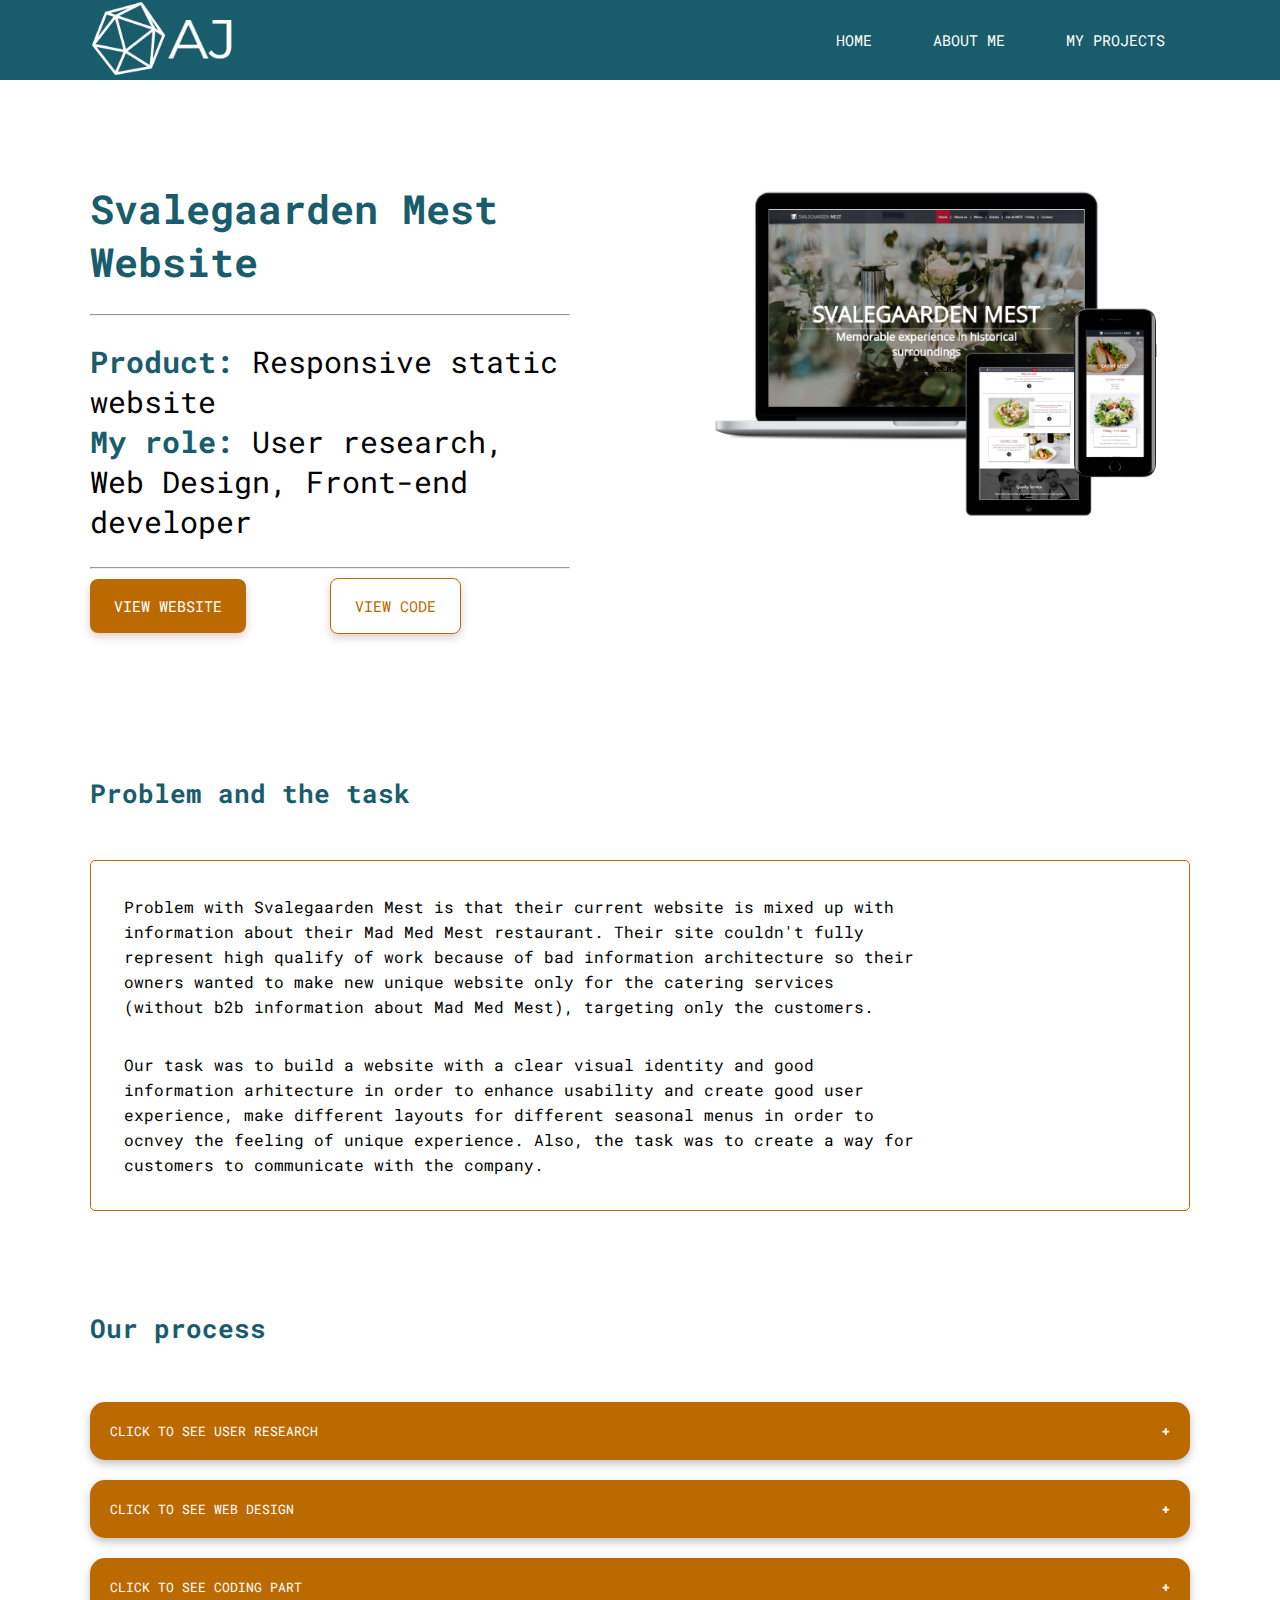
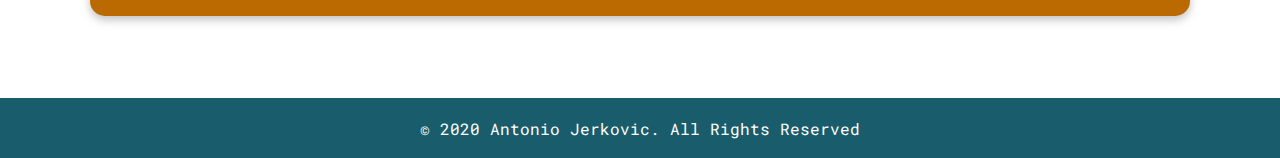
<file: svale_project.html>
<!DOCTYPE html>
<html lang="en">

<head>
  <meta charset="UTF-8" />
  <meta name="viewport" content="width=device-width, initial-scale=1.0" />
  <meta name="description"
    content="Specializing in responsive designs, custom and dynamic web solutions with the help of HTML5, CSS3, JavaScript and WordPress!" />
  <link rel="shortcut icon" href="assets/images/tablogo.png" type="image/x-icon" width="16" height="16" />
  <link href="https://fonts.googleapis.com/css2?family=Roboto+Mono&display=swap" rel="stylesheet" />
  <link href="https://fonts.googleapis.com/css2?family=Russo+One&display=swap" rel="stylesheet" />
  <link rel="stylesheet" href="assets/styles/all.css" type="text/css" />
  <link rel="stylesheet" href="assets/styles/styles.css" />
  <script src="assets/scripts/main.js" defer></script>
  <script src="assets/scripts/roletoggle.js" defer></script>
  <link href="https://fonts.googleapis.com/css?family=Open+Sans&display=swap" rel="stylesheet" />
  <title>Antonio | portfolio</title>
</head>

<body class="projects_process_details">
  <header>
    <div id="menuButtonWrapper">
      <a class="btn" onclick="menuOn();return false" href="#"><i class="fas fa-bars fa-2x"></i></a>
    </div>
    <nav>
      <div id="menuCloseButtonWrapper">
        <a class="btn btn2" onclick="menuOff();return false" href="#"><i class="fas fa-bars fa-2x"></i></a>
      </div>
      <div class="flex nav_space">
        <ul class="logodiv">
          <li class="logo">
            <a href="index.html">
              <img src="assets/images/logo.png" alt="logo" /></a>
          </li>
        </ul>
        <ul>
          <li class="pc_none"><a href="index.html"> <img src="assets/images/logo.png" alt="logo"></a></li>
          <li><a class="active" href="index.html">Home</a></li>
          <li class="mobile_none"><a href="index.html#about_me">about me</a></li>
          <li class="mobile_none">
            <a href="projects.html">my projects</a>
            <ul>
              <li><a href="blokhus_project.html">Blokhus</a></li>
              <li><a href="loop_project.html">Loop Microsite</a></li>
              <li><a href="svale_project.html">Svalegaarden Mest</a></li>
              <li><a href="forum_project.html">Forex Forum</a></li>                           
            </ul>
          </li>
          <li class="pc_none"><a href="projects.html">my projects</a></li>
        </ul>
      </div>
    </nav>
    <div class="flex">
      <section class="hero">
        <h1>Svalegaarden Mest Website</h1>
        <hr class="hr1" />
        <p>
          <span class="highlight">Product:</span> Responsive static website
        </p>
        <p>
          <span class="highlight">My role:</span> User research, Web Design,
          Front-end developer
        </p>
        <hr class="hr1" />
        <div class="hero_buttons_container flex">
          <div class="button_hero">
            <a class="download_cv_button cv_btn_hover" href="https://kizza00232jera.github.io/Svalegaarden_Mest/">View website</a>
          </div>
          <div class="button_hero button_hero2">
            <a class="see_my_projects_button" href="https://github.com/Kizza00232Jera/Svalegaarden_Mest.git ">View Code</a>
          </div>
        </div>
      </section>
      <section class="hero_image">
        <img src="assets/images/svale/svale2.png" alt="" />
      </section>
    </div>
  </header>
  <main>
    <section class="about_me">
      <h2>Problem and the task</h2>
      <div class="about_me_info">
        <p class="about_me_intro">
            Problem with Svalegaarden Mest is that their current website is mixed up with information
            about their Mad Med Mest restaurant. Their site couldn't fully represent high qualify of work
            because of bad information architecture so their owners wanted to make new unique website only 
            for the catering services (without b2b information about Mad Med Mest), targeting only the customers.
        </p>
        <p class="about_me_intro_two">
          Our task was to build a website with a clear visual identity and good information arhitecture
          in order to enhance usability and create good user experience, make different layouts for different
          seasonal menus in order to ocnvey the feeling of unique experience. Also, the task was to 
          create a way for customers to communicate with the company. 
      </p>
      </div>
    </section>
    <section class="about_me my_roles">
      <h2>Our process</h2>  
       <div class="faq_container">
              <button class="toggleproject">Click to see User Research</button>
              <div class="answer_box">
                  <p>
                    We started the project by doing online research about who might be potential 
                    customers of Svalegaarden Mest; people from Nordjylland who like to go out and 
                    spend money on leisure activities.
                  </p>
                  <p>
                    That helped us to categorize and interview the right people who can give us valid information that 
                    helped us to improve quality of the website. Interviews were perfomed following the interview guide 
                    and later on analysed.  
                  </p>
                  <p>Interview Guide:</p>
                  <img src="assets/images/svale/svale_interview_guide.png" alt="">
              </div>


              <button class="toggleproject">Click to see Web Design</button>

              <div class="answer_box">
                  <p>
                    We started prototyping in a multiple iterations moving progressively from 
                    sketches to mock-ups. Each iteration consisted of 4 steps: prioritizing, creating, 
                    reviewing and reacting. Since we wanted to do visually appealing layout, we implemented 
                    many design principles into it. Some of them Gestalt princples(closure, common region, figure/ground, proximity...), 
                    typography theories, colour wheel and rule of thirds... The group worked constantly 
                    with Adobe XD because where we were able to work together on interactive prototypes.
                  </p>            
                    <div class="for_slideshow">
                      <p class="highlight">High Fidelity prototype</p>
                      <img
                        src="assets/images/svale/svale_prototype1.png"
                        alt=""
                      />
                    </div>
                    <div class="for_slideshow">
                      <p class="highlight">High Fidelity prototype</p>
                      <img
                        src="assets/images/svale/svale_prototype2.png"
                        alt=""
                      />
                    </div>
                    <div class="for_slideshow">
                      <p class="highlight">High Fidelity prototype</p>
                      <img
                        src="assets/images/svale/svale_prototype3.png"
                        alt=""
                      />
                    </div>
                    <div class="for_slideshow">
                      <p class="highlight">Low Fidelity prototype</p>
                      <img
                        src="assets/images/svale/svale_prototype4.png"
                        alt=""
                      />
                    </div>
              </div>

              <button class="toggleproject">Click to see Coding part</button>

              <div class="answer_box">
                  <p>Media queries, grids</p>
                  <div class="for_slideshow">
                    <p class="highlight">Media queries</p>
                    <img
                      src="assets/images/svale/svale_code1.png"
                      alt=""
                    />
                  </div>
                  <div class="for_slideshow">
                    <p class="highlight">Grids</p>
                    <img
                      src="assets/images/svale/svale_code2.png"
                      alt=""
                    />
                  </div>
                  <div class="for_slideshow">
                    <p class="highlight">Grids</p>
                    <img
                      src="assets/images/svale/svale_code3.png"
                      alt=""
                    />
                  </div>
              </div>
      </div>
    </section>
  </main>
  <footer class="footer">
    <p>© 2020 Antonio Jerkovic. All Rights Reserved</p>
  </footer>
</body>

</html>
</file>
<file: assets/styles/styles.css>
@charset "utf-8";
* {
  margin: 0;
  padding: 0;
  box-sizing: border-box;
  font-family: "Russo One", sans-serif;
  font-family: "Roboto Mono", monospace;
  scroll-behavior: smooth;
  text-decoration: none;
  list-style: none;
}

:root {
  --orange: #bb6a01;
  --gradient_blue: linear-gradient(
    to right,
    rgb(3, 147, 214),
    rgb(28, 149, 206),
    rgb(159, 213, 228),
    #ffffff,
    #ffffff,
    #ffffff,
    #ffffff
  );
  --gradient_hr: linear-gradient(
    to right,
    #ffffff2d,
    #ffffff,
    #ffffff,
    #ffffffa4,
    #ffffff2d
  );
  --gray_bg: #eaeaec;
  --gray_bg2: #a0a0a0;
  --dblue: #195c6b;
  --lblue: #46bbd3;
  --lblue: #195c6b;
  --white: #ffffff;
  --black: #000000;
}

/* THIS APPLIES ON ALL PAGES */

body {
  max-width: 100%;
}

body h1 {
  font-size: 40px;
  color: var(--dblue);
}

body h2 {
  font-size: 26px;
  color: var(--dblue);
}

body h3 {
  font-size: 22px;
  color: var(--dblue);
}

body p {
  font-size: 16px;
  line-height: 25px;
}

body header ul,
body footer ul {
  font-size: 18px;
}

body a {
  font-size: 15px;
}

.highlight {
  font-weight: 800;
  color: var(--dblue);
}

/* SCROLL */

::-webkit-scrollbar {
  width: 10px;
}

::-webkit-scrollbar-track {
  background: var(--gray_bg);
}

::-webkit-scrollbar-thumb {
  background: var(--lblue);
}

/* hr */

.hr1 {
  height: 2px;
  width: 75%;
  margin: 4% 0;
  background-image: var(--gradient_hr);
}

/* mobile none*/
.mobile_none {
  display: inline-block;
}
.pc_none {
  display: none;
}


/* navigation */

.btn {
	display: inline-block;
	text-decoration: none;
	background-color: var(--dblue);
	transition: box-shadow .2s ease-out;
}

body header nav {
  background-color: var(--dblue);
}

#menuButtonWrapper {
  height: 80px;
}

#menuButtonWrapper a {
  line-height: 80px;
}

header nav {
  height: 80px;
}

.nav_space {
  justify-content: space-between;
  width: 86vw;
  margin: 0 auto;
}

header nav img {
  height: 80px;
  padding: 0;
}

header nav li.pc_none img {
  height: 50px;
}

header nav ul {
	margin: 0;
  padding: 0;
  height: 80px;
}

header nav ul li {
	display: inline-block;
	list-style-type: none;
  position: relative;
  height: 80px;
}

header  nav  ul  li  a {
	display: inline-block;
	text-decoration: none;
  color: var(--white);
  text-transform: uppercase;
  height: 80px;
  line-height: 80px;
  padding: 0 25px;
}

header nav ul.logodiv li a {
  padding: 0;
}

header nav  ul  li  a:hover {
	background-color: var(--orange);
}

header nav ul.logodiv li a:hover {
  background-color: unset;
}

header nav ul li ul {
	display: none;
	margin: 0;
	padding: 0;
	position: absolute;
  min-width: 220px;
}

header nav ul li ul li {
  background-color: var(--dblue);
}

header nav ul li ul a {
  background-color: var(--dblue);
  padding: 0 10px;
}

header nav ul li:hover ul {
	display: block;
}

header nav ul li ul li {
	list-style-type: none;
	display: block;
}

header nav ul li ul li a {
	display: block;
  padding: 0 10px;
  line-height: 80px;
	text-decoration: none;
	color: #ffffff;
}

header nav ul li ul li a:hover {
	background-color: var(--orange);
}

#menuButtonWrapper,
#menuCloseButtonWrapper {
	display: none;
}

/* hero */

section.hero {
  height: calc(100vh - 80px);
  background-repeat: no-repeat;
  background-size: cover;
}

header .flex section {
  width: 50%;
}

.hero h1,
.hero hr,
.hero p,
.hero .hero_buttons_container {
  margin-left: 7vw;
}

.hero h1 {
  padding-top: 15vw;
  width: 75%;
}

.hero p {
  width: 75%;
  font-size: 30px;
  line-height: 40px;
  color: var(--black);
}

.hero_image img {
  margin: 11vw 0% 0 0;
  padding: 0% 0% 0 0;
  width: 80%;
}

/* buttons in hero */

.hero_buttons_container {
  text-align: center;
  text-transform: uppercase;
  text-decoration: none;
  width: 75%;
}

.hero_buttons_container .button_hero {
  width: 100%;
  text-align: left;
}

.download_cv_button {
  background-color: var(--orange);
  box-shadow: 0px 4px 8px rgba(141, 58, 58, 0.25);
  border-radius: 8px;
  color: var(--white);
  padding: 7% 10%;
}

.cv_btn_hover:hover {
    background-color: var(--dblue);
}

.see_my_projects_button {
  padding: 7% 10%;
  box-shadow: 0px 4px 8px rgba(141, 58, 58, 0.25);
  background-color: var(--white);
  border-radius: 8px;
  border: 1px solid var(--orange);
  color: var(--orange);
}

/* arrow in hero*/

.arrow-wrapper {
  margin-top: -80px;
  text-align: center;
}

#arrow-down-pause {
  width: 105px;
  height: 50px;
  animation-name: arrow-nudge-pause;
  color: var(--orange);
  animation-duration: 3s;
  animation-iteration-count: infinite;
  animation-fill-mode: both;
  animation-direction: normal;
  animation-timing-function: ease-in-out;
}

@keyframes arrow-nudge-pause {
  0% {
    transform: translateY(0);
  }
  60% {
    transform: translateY(0);
  }
  70% {
    transform: translateY(20px);
  }
  80% {
    transform: translateY(10px);
  }
  90% {
    transform: translateY(20px);
  }
  100% {
    transform: translateY(0);
  }
}

/* about me */

.about_me {
  width: 86vw;
  margin: 0 auto;
  max-width: 1500px;
}

.about_me h2 {
  text-align: left;
  padding: 100px 0 50px 0;
  margin-top: 30px;
}

.about_me_info {
  background-color: var(--white);
  border-radius: 5px;
  border: 1px solid var(--orange);
}

.about_me_intro {
  padding: 3% 25% 3% 3%;
}

.about_me_intro_two {
  padding: 0% 25% 3% 3%;
}

.about_me .info_list {
  padding: 0% 20% 3% 3%;
}

.about_me .info_item {
  padding: 1% 0;
  margin-bottom: 1%;
  border-radius: 5px;
}

.about_me .info_item .label_container {
  background-color: var(--gray_bg2);
  padding: 1%;
  margin-bottom: 3%;
  border-radius: 5px;
}

.about_me .info_item .left_label {
  color: var(--dblue);
  font-weight: 1000;
}

.about_me_social {
  margin-top: 2%;
}

.about_me_social p {
  margin-bottom: 2%;
}

.about_me_social_icon a {
  color: var(--dblue);
  margin: 15px;
}

/* my skills */

.my_skills {
  width: 86vw;
  margin: 0 auto;
  max-width: 1500px;
}

.my_skills_neg_mar {
  margin: -13px;
}

.flex {
  display: flex;
}

.my_skills div article {
  text-align: left;
  margin: 1%;
  padding: 3% 2%;
  background-color: var(--white);
  width: 31%;
  border: 1px solid var(--orange);
  border-radius: 10px;
}

.my_skills h2 {
  padding: 100px 0 50px 0;
  text-align: left;
}

.my_skills h3 {
  font-size: 20px;
}

.skill_headline {
  display: inline-flex;
}

.skill_headline div {
  margin: 5px;
}

.skill_headline div i {
  color: var(--dblue);
}

/* my latest projects */

.my_latest_projects .pc_none {
  display: none;
}

.my_latest_projects h2 {
  padding: 100px 0 50px 0;
  text-align: left;
}

.my_latest_projects h3 {
  margin: 7% 0;
}

section.my_latest_projects {
  width: 86vw;
  max-width: 1500px;
  margin: 0 auto;
}

.project_information {
  width: 31%;
  margin: 0 2% 0 0;
  padding: 2% 3%;
  border: 1px solid var(--orange);
  border-radius: 10px;
  flex: 1;
}

.project_information p {
  margin: 5% 0;
}


.project_img {
  width: 100%;
}

.project_img img {
  width: 100%;
  margin: 5% 0;
}


/* case buttons */

.case_btn {
  margin-top: 7%;
}

.case_btn a {
  display: block;
  background-color: var(--orange);
  color: var(--white);
  text-transform: uppercase;
  text-align: center;
  box-shadow: 0px 4px 8px rgba(141, 58, 58, 0.25);
  font-size: 15px;
  padding: 12px 10px;
  margin: 12px 0;
  border-radius: 5px;
}
.all_projects_btn {
  margin: 75px auto 0 auto;
  text-align: center;
}

a.project_website {
  color: var(--orange);
  background-color: white;
  border: 1px solid var(--orange);
}

.all_projects_btn a {
  background-color: var(--orange);
  color: var(--white);
  box-shadow: 0px 4px 8px rgba(141, 58, 58, 0.25);
  text-transform: uppercase;
  font-size: 22px;
  padding: 7px 15px;
  border-radius: 5px;
}

.case_btn a:hover,
.all_projects_btn a:hover {
  background: var(--lblue);
  transition: 0.5s;
  transition: all 0.5s ease;
}

a.project_website:hover {
  background-color: white;
  transition: 0.5s;
  transition: all 0.5s ease;
}

/* footer */

.footer {
  text-align: center;
  height: 60px;
  padding: 18px 0;
  margin-top: 75px;
  background-color: var(--lblue);
  color: var(--white);
}

/* projects page */

.projects_page section.my_latest_projects {
  width: 90%;
  margin: 0 auto;
  max-width: unset;
}

.projects_page .project_information {
  margin: 0 0 2% 0;
  padding: 0 1% 1% 1%;
  border: 1px solid var(--orange);
  border-radius: 10px;
  display: inline-block;
  width: 24%;
}

.projects_page .nav_space {
  width: 90%;
}

.projects_page main .flex{
display: unset;
}

/* projects process PAGE */
/* hero */
.projects_process_details .hero_image img {
  margin: 1vw 0% 0 10%;
  padding: 0% 0% 0 0;
  width: 80%;
}

.loop_process_page .hero_image img {
  margin: 8vw 0 0 10%;
}

.projects_process_details .hero h1 {
  padding-top: 8vw;
  width: 75%;
}

.projects_process_details section.hero {
  height: unset;
}

/* projects process main */
.projects_process_details .about_me {
  width: 86vw;
  margin: 0 auto;
  max-width: unset;
}

.projects_process_details .about_me h2 {
  margin-top: 60px;
}

/* my role */
.projects_process_details .my_roles h2 {
  margin: 0;
}

.toggleproject {
  color: var(--white);
  cursor: pointer;
  padding: 20px;
  margin: 7px 0;
  width: 100%;
  border: none;
  text-align: left;
  outline: none;
  transition: 0.4s;
  background-color: var(--orange);
  border-radius: 15px;
  text-transform: uppercase;
  box-shadow: 0px 4px 8px rgba(141, 141, 141, 0.527);
  
}

.toggleproject_active, 
.toggleproject:hover {
  background-color: var(--white);
  color: var(--black);
  border: 1px solid var(--orange);
  border-radius: 15px;
}

.answer_box {
  padding: 0 2vw;
  background-color: var(--white);
  margin: 0 0 0.5vw 1vw;
  border-radius: 25px 0 0 25px;
  max-height: 0;
  overflow: hidden;
  transition: max-height 1s ease-out;
  text-align: left;

}

.answer_box p {
  padding: 1vw 0;
}

.toggleproject:after {
  content: '\002B';
  color: var(--white);
  font-weight: bold;
  float: right;
  margin-left: 5px;
}

.toggleproject_active:after {
  content: "\2212";
  color: var(--black);
}

.right_side .answer_box {
  border-radius: 0 25px 20px 0;
}

.projects_process_details .answer_box img {
  max-height: 800px;
  padding: 20px;
  max-width: 100%;
}

/* gray buttons for unfinished process page*/
.case_btn a.gray_btn {
  background-color: var(--gray_bg2);
  cursor: not-allowed;
  color: white;
  border: unset;
}

.case_btn a.gray_btn:hover {
  background-color: var(--gray_bg2);
  cursor: not-allowed;
}

@media (min-width: 1800px) {
  
  /* navigation */

  .nav_space {
    width: 75%;
  }

  /* hero*/
  .hero p,
  .hero h1,
  .hero .hr1 {
    width: 50%;
    margin: 3% auto;
  }

  .hero .hr1 {
      margin: 5% auto;
  }

  .hero h1 {
      padding-top: 8vw;
      font-size: 50px;
  }

  .hero_buttons_container {
    margin-top: 5%;
    width: 50%;
    margin: 3% auto;
    text-align: center;
  }


  .hero .hero_buttons_container {
      margin: 5% auto;
  }

  .hero_image img {
    margin: 8vw 0 0 20%;
    padding: 0% 0% 0 0;
    width: 60%;
  }

  /* projects page */
  .projects_page section.my_latest_projects {
    width: 75%;
    max-width: 1750px;
    margin: 0 auto;
}

  .projects_page .nav_space {
    width: 75%;
    max-width: 1750px;
  }

.projects_page main .flex {
  display: unset;
}

/* projects details PAGE  */
/* hero */
.projects_process_details .hero_image img {
  margin: 2vw 0 0 15%;
  padding: 0% 0% 0 0;
  width: 75%;
}

.loop_process_page .hero_image img {
  margin: 10vw 0 0 15%;
}

.projects_process_details .hero h1 {
  width: 50%;
}

.projects_process_details .about_me {
  width: 75%;
  max-width: unset;
}

/* gray buttons for unfinished process page*/
.case_btn a.gray_btn {
  background-color: var(--gray_bg2);
  cursor: not-allowed;
  color: white;
  border: unset;
}

.case_btn a.gray_btn:hover {
  background-color: var(--gray_bg2);
  cursor: not-allowed;
}

}

@media (min-width: 768px) and (max-width: 1200px) {
  /* this applies for all pages */
  body h1 {
    font-size: 30px;
  }
  body h2 {
    font-size: 26px;
  }
  body h3 {
    font-size: 20px;
  }
  body p {
    font-size: 16px;
    line-height: 20px;
  }
  body header ul,
  body footer ul {
    font-size: 18px;
  }
  body a {
    font-size: 15px;
  }

  /* Scroll none on mobile devices */
  ::-webkit-scrollbar {
    display: none;
  }
  /* Arrow none on mobiles */
  .arrow-wrapper {
    display: none;
  }

  /* mobile none*/
  .mobile_none {
    display: inline-block;
  }
  .pc_none {
    display: none;
  }
  /* navigation */
  
  .flex.nav_space {
    justify-content: space-between;
    width: 86vw;
    margin: 0 auto;
  }

  header nav ul li ul {
    min-width: 180px;
  }

  header nav ul li ul a {
    font-size: 12px;
  }

  /* hero */

  section.hero {
      height: unset;
  }

  header .flex {
    width: 100%;
  }

  header .flex section {
    width: 50%;
  }

  .hero_image img {
    margin: 25% 0% 0 0;
  }

  .hero h1 {
    padding-top: 10vw;
  }

  .hero p {
    font-size: 24px;
    line-height: 26px;
  }

  .hero_buttons_container .button_hero {
    width: 100%;
  }

  .hero .hero_buttons_container {
    margin-top: 8%;
    width: 50%;
  }

  .hero_buttons_container.flex {
    display: block;
  }

  .hero_buttons_container .button_hero {
    border: 1px solid var(--orange);
    text-align: center;
    margin-top: 5%;
  }

  .download_cv_button a {
    background-color: var(--orange);
    color: white;
  }

  .download_cv_button {
    padding: 2% 14.5%;
  }

  .see_my_projects_button {
    padding: 2% 10%;
  }

    /* hero buttons */

    .hero_buttons_container {
        width: 100%;
    }

    .hero .hero_buttons_container {
        width: 60%;
        margin: 0 auto;
    }

    .button_hero {
        background-color: var(--orange);
        border-radius: 5px;
        padding: 2% 3%;
        box-shadow: 0px 4px 8px rgba(141, 141, 141, 0.527);
    }

    .button_hero2 {
        background-color: var(--white);
        border: 1px solid var(--orange);
    }

    .download_cv_button {
        background-color: unset;
        box-shadow: none;
        color: var(--white);
        border: none;
        padding: 0%;
    }
    
    .see_my_projects_button {
        background-color: unset;
        box-shadow: none;
        color: var(--orange);
        border: none;
        padding: 0%;
    }

  /* my skills */

  .my_skills .flex {
    display: block;
  }

  .my_skills div article {
    text-align: left;
    padding: 2% 2%;
    background-color: var(--gray_bg);
    width: 75%;
    margin: 3% auto;
    border-radius: 10px;
  }

  /* my projects */
  .my_latest_projects .pc_none {
    display: inline-block;
  }

  .my_latest_projects .flex {
    display: inline;
  }
  .project_information {
    display: inline-block;
  }
  .project_information {
    width: 40%;
    margin: 0 6% 3% 2%;
  }

  /* projects page */

.projects_page section.my_latest_projects {
  width: 95%;
  margin: 0 auto;
  max-width: unset;
}

.projects_page .nav_space {
  width: 95%;
}

.projects_page .project_information {
  margin: 0 0 2% 0;
  padding: 0 1% 1% 1%;
  border: 1px solid var(--orange);
  border-radius: 10px;
  display: inline-block;
  width: 32%;
}

.projects_page main .flex{
display: unset;
}

/* project process PAGE */
/* hero */
.projects_process_details .hero_image img {
  margin: 6vw 0% 0 10%;
  width: 80%;
}

.loop_process_page .hero_image img {
  margin: 9vw 0 0 10%;
}

/* gray buttons for unfinished process page*/
.case_btn a.gray_btn {
  background-color: var(--gray_bg2);
  cursor: not-allowed;
  color: white;
  border: unset;
}

.case_btn a.gray_btn:hover {
  background-color: var(--gray_bg2);
  cursor: not-allowed;
}

}



@media (max-width: 767px) {
  /* THIS APPLIES FOR ALL PAGES */
  body h1 {
    font-size: 30px;
    line-height: 40px;
  }
  body h2 {
    font-size: 24px;
  }
  body h3 {
    font-size: 20px;
  }
  body p {
    font-size: 13px;
    line-height: 18px;
  }
  body header ul,
  body footer ul {
    font-size: 18px;
  }
  body a {
    font-size: 15px;
  }

  .mobile_none {
    display: none;
  }

  .my_skills h2, .skill_headline h3, .about_me h2, .about_me h3, .my_latest_projects h2, .my_latest_projects h3 {
      text-align: center;
  }

  /* Scroll none on mobile devices */
  ::-webkit-scrollbar {
    display: none;
  }
  /* Arrow none on mobiles */
  .arrow-wrapper {
    display: none;
  }
  /* no hover effect on mobiles*/
  header nav  ul  li  a:hover {
    background-color: unset;
}

/* mobile none*/

.mobile_none {
  display: none;
}
.pc_none {
  display: block;
}

header nav ul li ul li a:hover {
    background-color: unset;
}

.cv_btn_hover:hover {
    background-color:unset;
}
.case_btn a:hover,
.all_projects_btn a:hover {
background: unset;
}

a.project_website:hover {
background-color: unset;
}


  /*navigation */
  header nav {
		width: 100vw;
		height: 100vh;
		position: fixed;
		z-index: 100;
		transform: translateX(100%);
		transition: transform .3s ease-out;
	}
	
	header nav.active {
		transform: translateX(0);
	}

	header nav ul {
		width: 100vw;
	}
	header nav ul li,
	header nav ul li a {
		display: block;
	}

	header nav ul li a {
		padding: 2vw 0 2vw 4vw;
	}

	header nav ul li ul,
	header nav ul li ul li,
	header nav ul li ul li a {
		width: 100vw;
	}

	header nav ul li ul {
		position: relative;
	}

	header nav ul li ul li a {
		padding: 2vw 0 2vw 8vw;
  }
  
  .btn {
    background-color: var(--white);
  }

  .btn2 {
    background-color: var(--dblue);
  }
  
  .btn i {
    color: var(--dblue);
  }

  .btn2 i {
    color: var(--white);
  }

	#menuButtonWrapper {
		position: fixed;
		width: 100vw;
		display: block;
    text-align: right;
    top: 0;
	}

	#menuButtonWrapper a {
		margin:20px;
    line-height: unset;
  }
  
  #menuCloseButtonWrapper a {
    margin: 20px;
}
	
	#menuCloseButtonWrapper {
		display: block;
		text-align: right;
  }
  
  .logodiv {
    display: none;
  }

  /* hero */
  .hero {
      margin-top: 0;
  }

  .hero h1 {
    padding-top: 60px;
  }

  .hero p {
    font-size: 24px;
    line-height: 24px;
  }

  header .flex {
      display: block;
  }

  header .flex section {
      width: 100%;
  }

  .hero h1, .hero hr, .hero p, .hero .hero_buttons_container {
    margin: 0 auto;
}

.projects_process_details .hero p {
  margin: 5% auto;
}

.hero hr {
    margin: 2% auto;
}

section.hero {
  height: unset;
}

.hero_image img {
  width: 75%;
  margin: 0 auto;
  display: block;
}


 /* hero buttons */

 .hero_buttons_container {
    width: 100%;
}

.hero .hero_buttons_container {
    width: 60%;
    margin: 0 auto;
}

.button_hero {
    background-color: var(--orange);
    border-radius: 5px;
    padding: 2% 3%;
}

.button_hero2 {
    background-color: var(--white);
    border: 1px solid var(--orange);
}

/* hero buttons */

.hero_buttons_container {
    width: 100%;
}

.hero .hero_buttons_container {
    width: 60%;
    margin: 0 auto;
}

.button_hero {
    background-color: var(--orange);
    box-shadow: 0px 4px 8px rgba(141, 141, 141, 0.527);
    border-radius: 5px;
    padding: 2% 3%;
}

.button_hero2 {
    background-color: var(--white);
    border: 1px solid var(--orange);
}

.hero_buttons_container .button_hero {
    width: 100%;
    text-align: center;
    margin: 8% 0;
}

.download_cv_button {
    background-color: unset;
    box-shadow: none;
    color: var(--white);
    border: none;
    padding: 0%;
    text-align: center;
}

.see_my_projects_button {
    background-color: unset;
    box-shadow: none;
    color: var(--orange);
    text-align: center;
    border: none;
    padding: 0%;
}


/* about me */
.about_me_intro, .about_me_intro_two {
    padding: 8% 4% 4% 4%;
}

.about_me .info_list {
    padding: 5% 3% 5% 3%;
    font-size: 14px;
}

.about_me_social_icon {
    text-align: center;
}

.about_me_social_icon .fa-3x {
  font-size: 2.2em;
}



  /* my skills */

  .my_skills .flex {
    display: block;
  }

  .my_skills h3 {
    font-size: 14px;
  }

  .my_skills div article {
    text-align: left;
    padding: 2% 2%;
    background-color: var(--gray_bg);
    width: 75%;
    margin: 3% auto;
    border-radius: 10px;
  }

  /* my projects*/

  .my_latest_projects .flex {
    display: block;
  }

  .project_information {
    width: 85%;
    padding: 2% 3%;
    border: 1px solid var(--orange);
    border-radius: 10px;
    margin: 0 auto 5% auto;
  }

  .case_btn a {
    padding: 7px 8px;
    margin: 9px 0;
    font-size: 11px;
  }

  .all_projects_btn a {
    font-size: 16px;
  }


  /* footer */

  footer p {
      font-size: 10px;
  }



  /* projects page*/
  .projects_page .project_information {
    display: block;
    width: 100%;
}

.projects_page section.my_latest_projects {
  width: 85%;
}

.projects_page .my_latest_projects h2 {
  margin-top: 0;
}

.projects_page .nav_space {
  width: 85%;
}

/* gray buttons for unfinished process page*/
.case_btn a.gray_btn {
  background-color: var(--gray_bg2);
  cursor: not-allowed;
  color: white;
  border: unset;
}

.case_btn a.gray_btn:hover {
  background-color: var(--gray_bg2);
  cursor: not-allowed;
}
}
</file>
